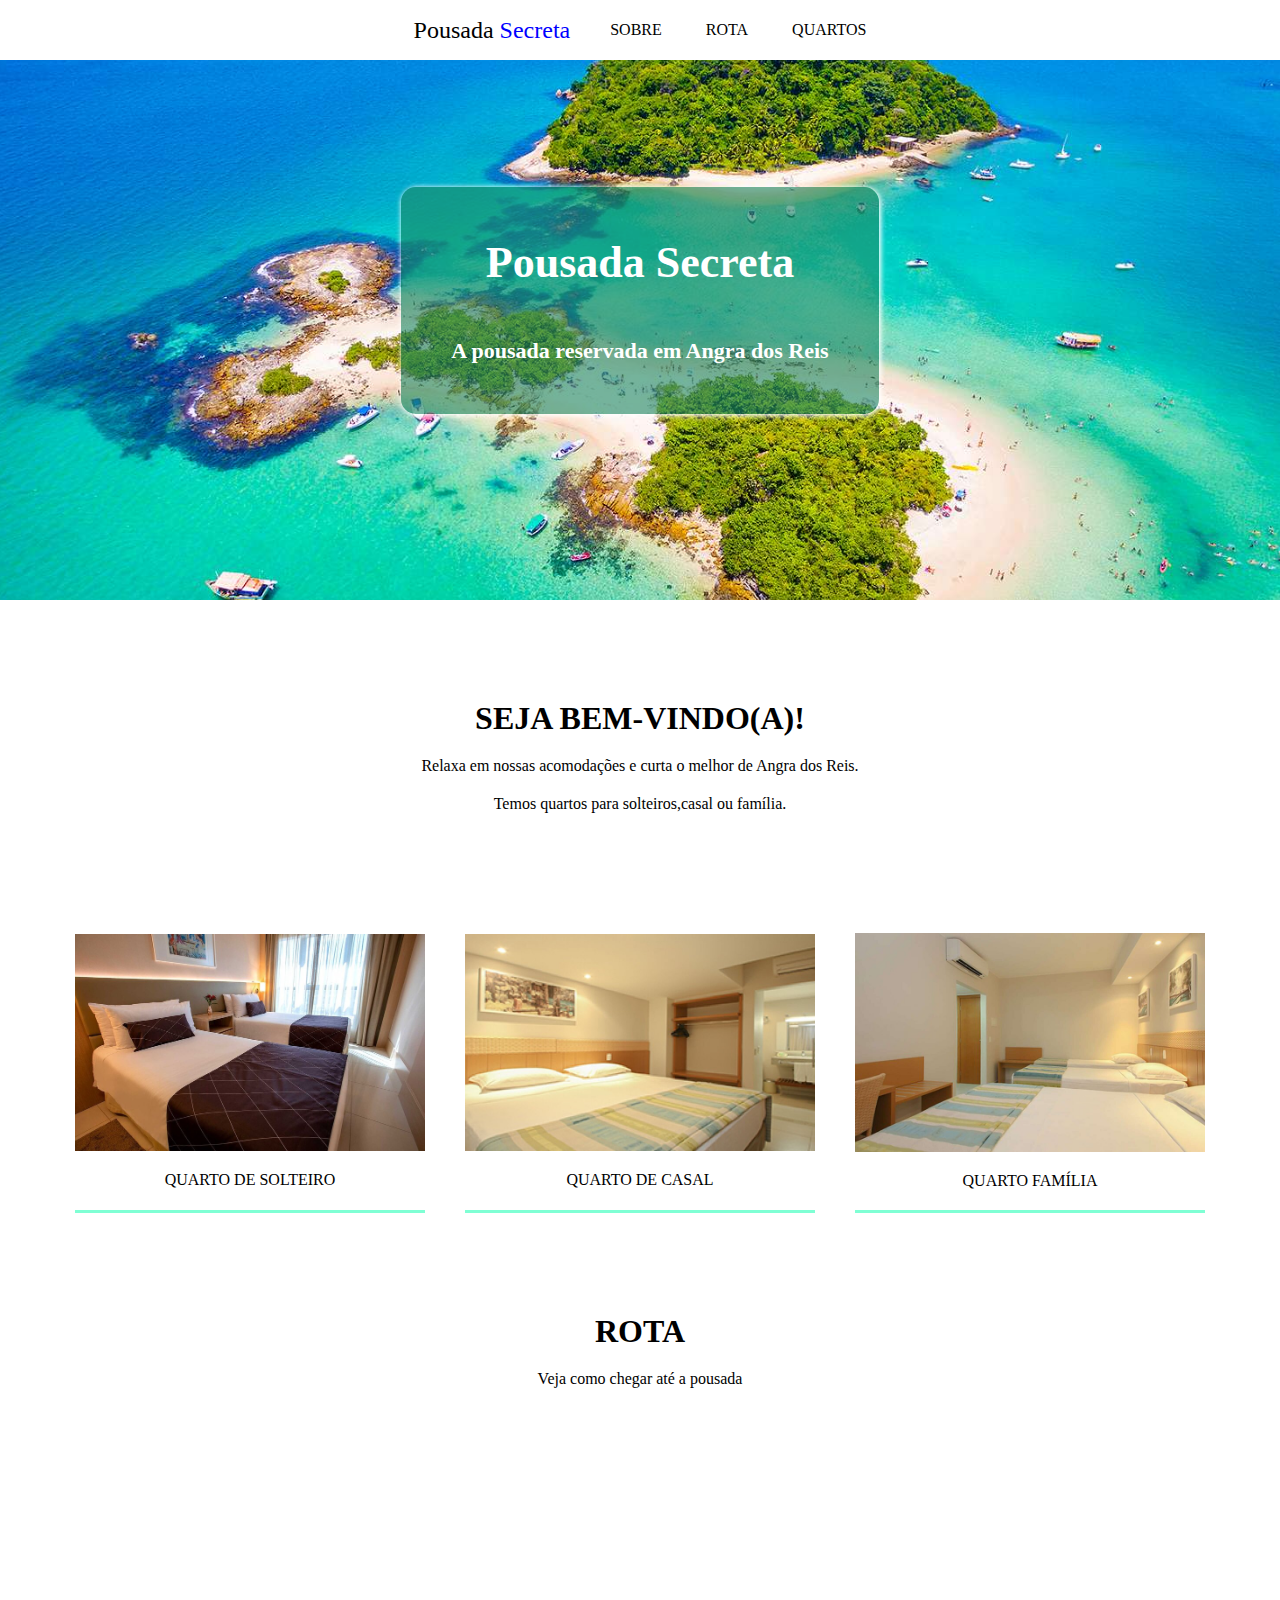
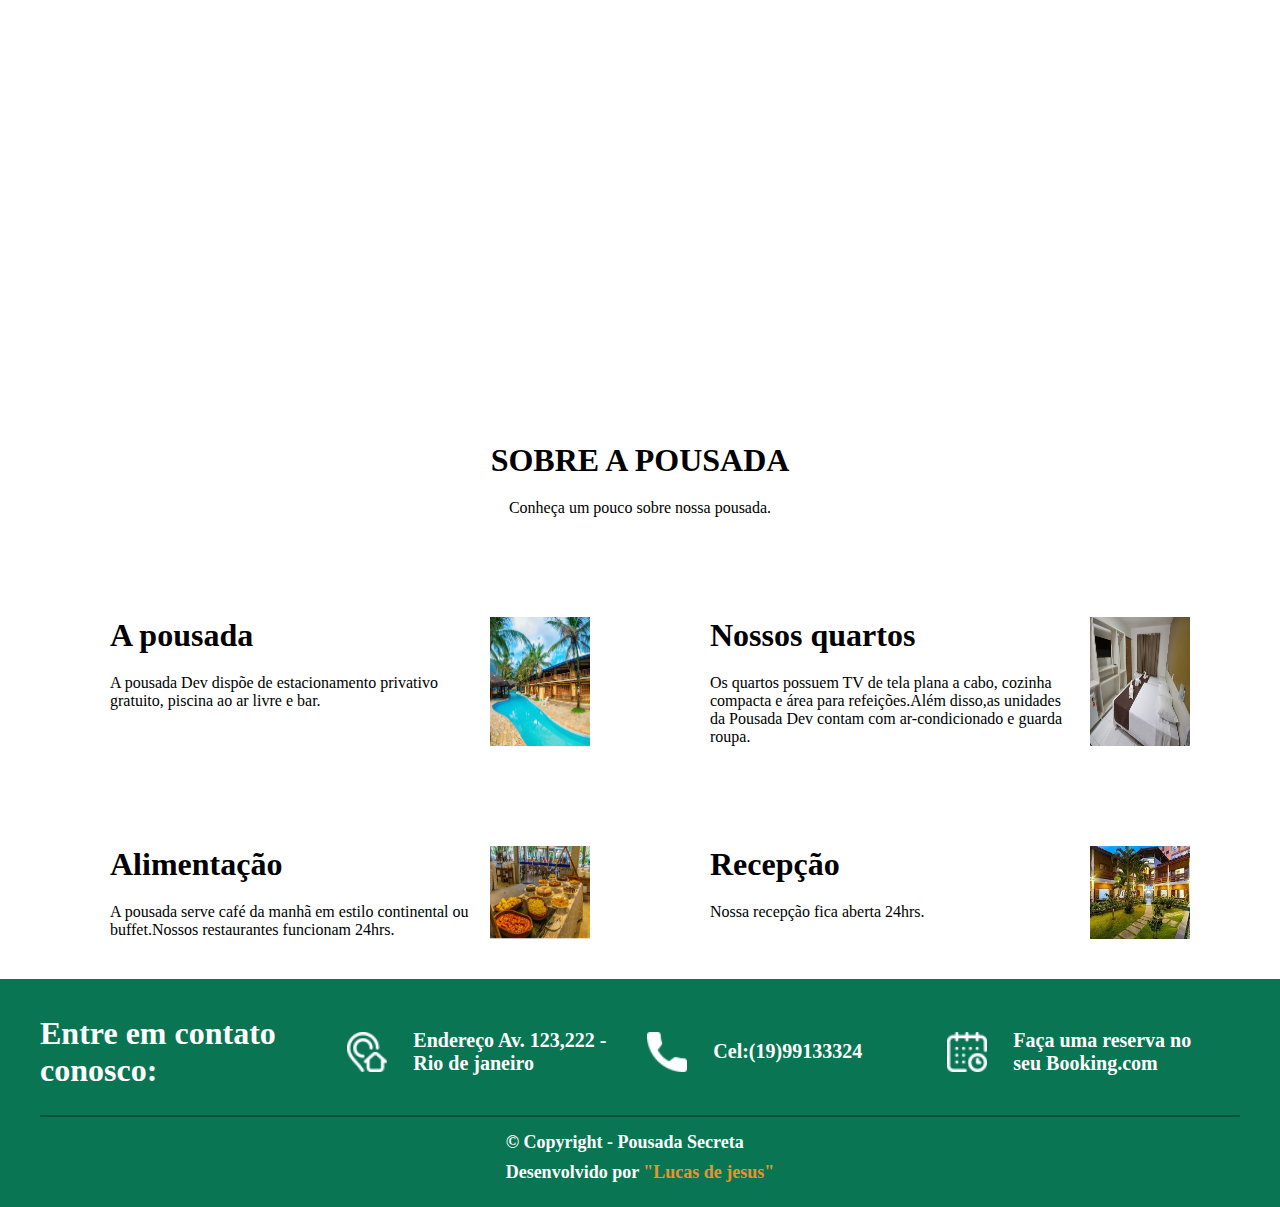
<file: index.html>
<!DOCTYPE html>
<html lang="pt-br">
<head>
    <meta charset="UTF-8">
    <meta name="viewport" content="width=device-width, initial-scale=1.0">
    <title>Pousada Secreta</title>
    <link rel="stylesheet" href="css home/style.css">
    <link rel="stylesheet" href="https://fonts.googleapis.com/css2?family=Source+Sans+Pro:ital,wght@0,200;0,300;0,400;0,600;0,700;0,900;1,200;1,300;1,400;1,600;1,700;1,900&display=swap">
</head>
<body>
    <header class="topo">
        <div class="container-topo">
            <div class="logo-link"><a  href="index.html">Pousada <span class="texto-azul">Secreta</span></a></div>
            <na class="links">
                <a class="link" href="#sobre">SOBRE</a>
                <a class="link" href="#rota">ROTA</a>
                <a class="link" href="quartos.html">QUARTOS</a>
            </na>
        </div>
    </header>
    <div class="conteudo">
        <div class="banner">
            <div class="box-banner">
                <h1>Pousada Secreta</h1>
                <p>A pousada reservada em Angra dos Reis</p>
            </div>
        </div>
        <div class="texto-inicial">
            <h1>SEJA BEM-VINDO(A)!</h1>
            <p>Relaxa em nossas acomodações e curta o melhor de Angra dos Reis.</p>
            <p>Temos quartos para solteiros,casal ou família.</p>
        </div>
        <div class="quartos">
            <div class="bloco-quarto">
                <img src="assets/quarto-solteiro1.jpg" alt="Quarto para solteiro" title="Quarto de solteiro">
                <div><a class="link" href="quartos.html#solteiro">QUARTO DE SOLTEIRO</a></div>
            </div>
            <div class="bloco-quarto">
                <img src="assets/quarto-casal1.jpg" alt="Quarto para casal" title="Quarto para casal">
                <div><a class="link" href="quartos.html#casal">QUARTO DE CASAL</a></div>
            </div>
            <div class="bloco-quarto">
                <img src="assets/quarto-familia1.jpg" alt="Quarto para família" title="Quarto para família">
                <div><a class="link" href="quartos.html#familia">QUARTO FAMÍLIA</a></div>
            </div>
        </div>
        <div id="rota" class="texto-inicial">
            <h1>ROTA</h1>
            <p>Veja como chegar até a pousada</p>
        </div>
        <div class="localizacao">
            <iframe src="https://www.google.com/maps/embed?pb=!1m18!1m12!1m3!1d469934.02758808935!2d-44.635920938049715!3d-23.047274792092356!2m3!1f0!2f0!3f0!3m2!1i1024!2i768!4f13.1!3m3!1m2!1s0x9c5253944d458d%3A0xd96796845bd7fd3!2sAngra%20dos%20Reis%2C%20RJ!5e0!3m2!1spt-BR!2sbr!4v1689640713981!5m2!1spt-BR!2sbr" width="600" height="450" style="border:0;" allowfullscreen="" loading="lazy" referrerpolicy="no-referrer-when-downgrade"></iframe>
        </div>
        <div id="sobre" class="texto-inicial">
            <h1>SOBRE A POUSADA</h1>
            <p>Conheça um pouco sobre nossa pousada.</p>
        </div>
        <div class="container-sobre">
            <div class="container-sobre-blocos">
                <div>
                    <h1>A pousada</h1>
                    <p>A pousada Dev dispõe de estacionamento privativo gratuito, piscina ao ar livre e bar.</p>
                </div>
                <img src="assets/img1.jpg" alt="Fotografia da pousada(Paradisíaca)">
            </div>
            <div class="container-sobre-blocos">
                <div>
                    <h1>Nossos quartos</h1>
                    <p>Os quartos possuem TV de tela plana a cabo, cozinha compacta e área para refeições.Além disso,as unidades da Pousada Dev contam com ar-condicionado e guarda roupa.</p>
                </div>
                <img src="assets/img2.jpg" alt="Fotografia de um quarto de hóspede">
            </div>
            <div class="container-sobre-blocos">
                <div>
                    <h1>Alimentação</h1>
                    <p>A pousada serve café da manhã em estilo continental ou buffet.Nossos restaurantes funcionam 24hrs.</p>
                </div>
                <img src="assets/img3.jpg" alt="Foto de comidas variadas em uma mesa.">
            </div>
            <div class="container-sobre-blocos">
                <div>
                    <h1>Recepção</h1>
                    <p>Nossa recepção fica aberta 24hrs.</p>
                </div>
                <img src="assets/img5.jpg" alt="">
            </div>
        </div>
    </div>
    <div class="rodape">
        <div class="container-rodape">
            <div class="container-dados">
                <div><h1>Entre em contato conosco:</h1></div>
                <div class="endereco"><img src="assets/icones/endereco.png" alt=""><a href="https://www.google.com/maps/place/Angra+dos+Reis,+RJ/@-23.0069216,-44.4585929,11z/data=!4m16!1m9!4m8!1m0!1m6!1m2!1s0x9c5253944d458d:0xd96796845bd7fd3!2sAngra+dos+Reis+RJ!2m2!1d-44.3185172!2d-23.0069216!3m5!1s0x9c5253944d458d:0xd96796845bd7fd3!8m2!3d-23.0069216!4d-44.3185172!16s%2Fg%2F1ymvznmww?entry=ttu">Endereço Av. 123,222 - Rio de janeiro</a></div>
                <div class="tel"><img src="assets/icones/telefone.png" alt=""><a href="">Cel:(19)99133324</a></div>
                <div class="boking"><img src="assets/icones/calendario.png" alt=""><a href="https://www.booking.com/country/br.pt.html?aid=1874421;label=br-A_S2HgeSm6rq3OxXZtCTbQS494963395901:pl:ta:p1:p2:ac:ap:neg:fi:tikwd-324548288040:lp1031605:li:dec:dm:ppccp=UmFuZG9tSVYkc2RlIyh9YYriJK-Ikd_dapD4xtTIyvU;ws=&gclid=Cj0KCQjwzdOlBhCNARIsAPMwjbyEr3-Fu_fTjANx95tuApS96QPupiNMebzUNLMHXjmFpnMoNW3v0-IaAiLVEALw_wcB">Faça uma reserva no seu Booking.com</a></div>
            </div>
            <div class="texto-rodape">
                <p>© Copyright - Pousada Secreta</p>
                <p>Desenvolvido por <span>"Lucas de jesus"</span></p>
            </div>
        </div>
    </div>
</body>
</html>
</file>
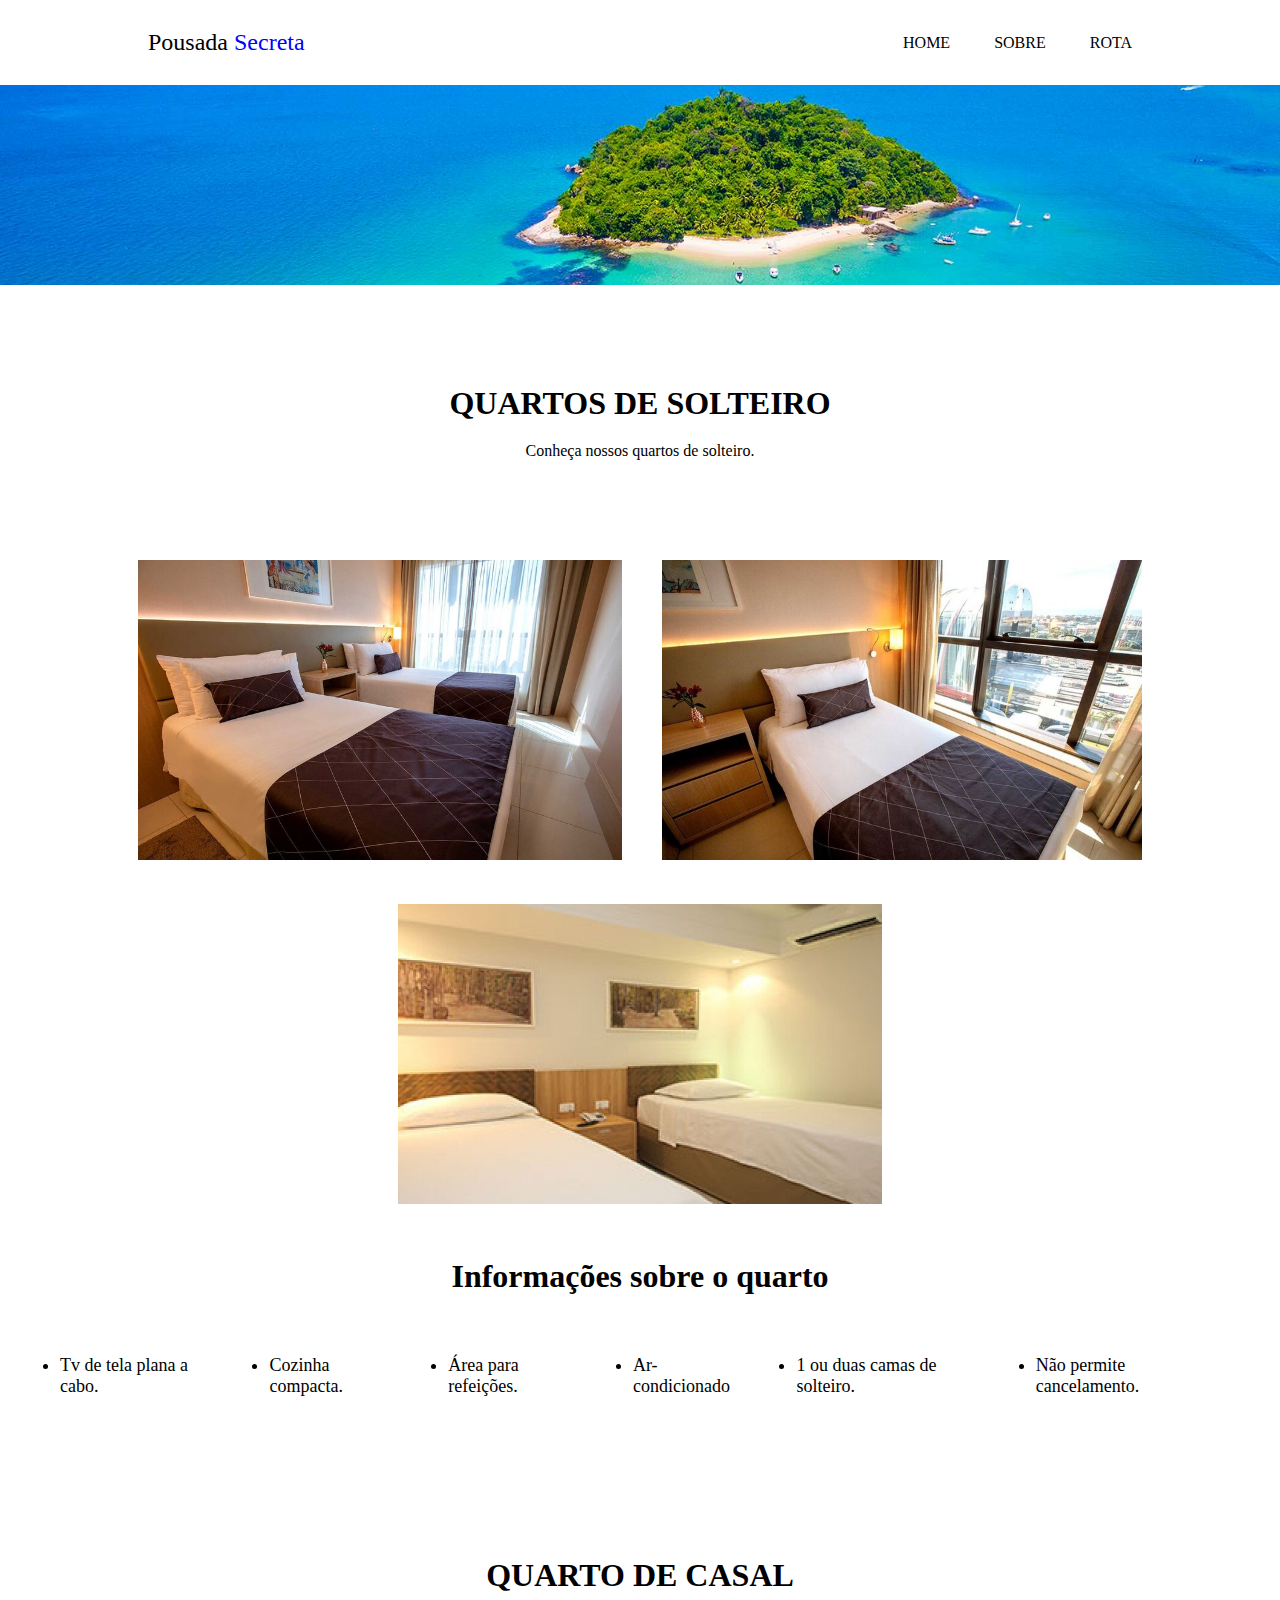
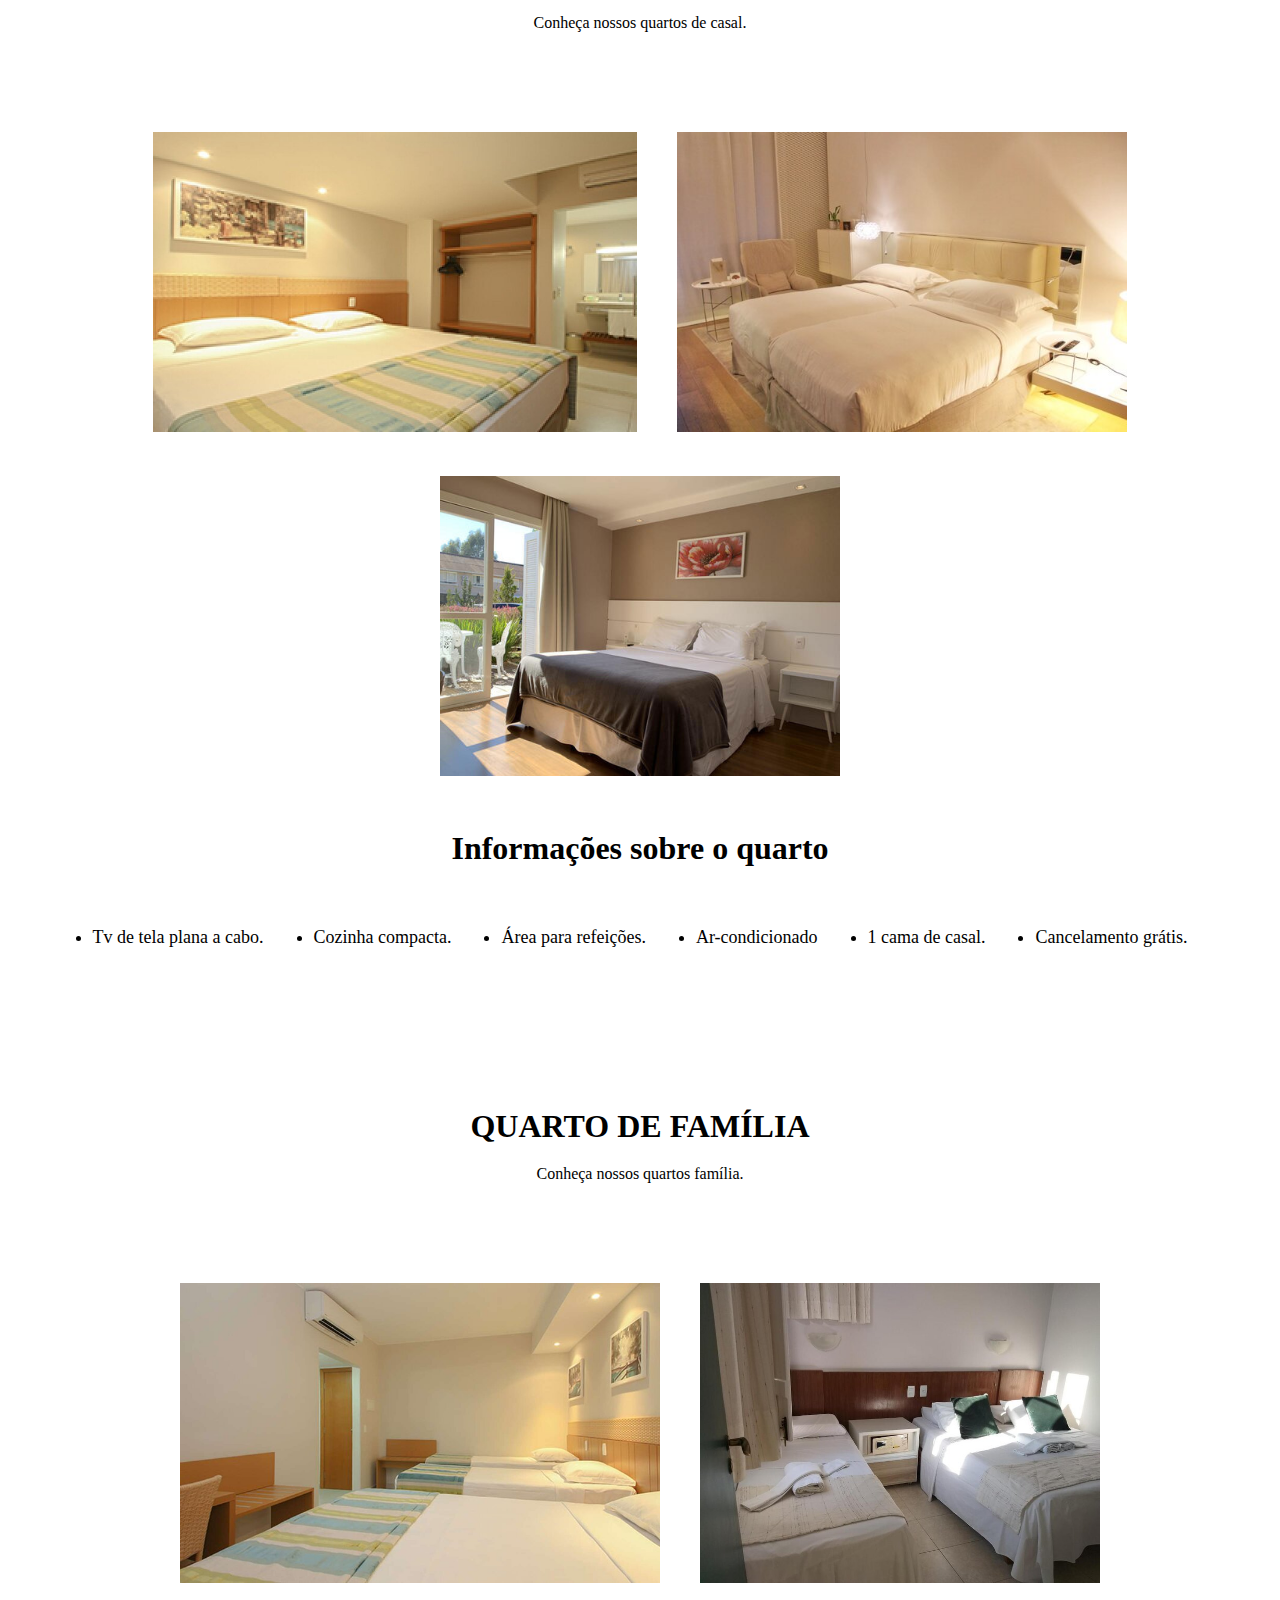
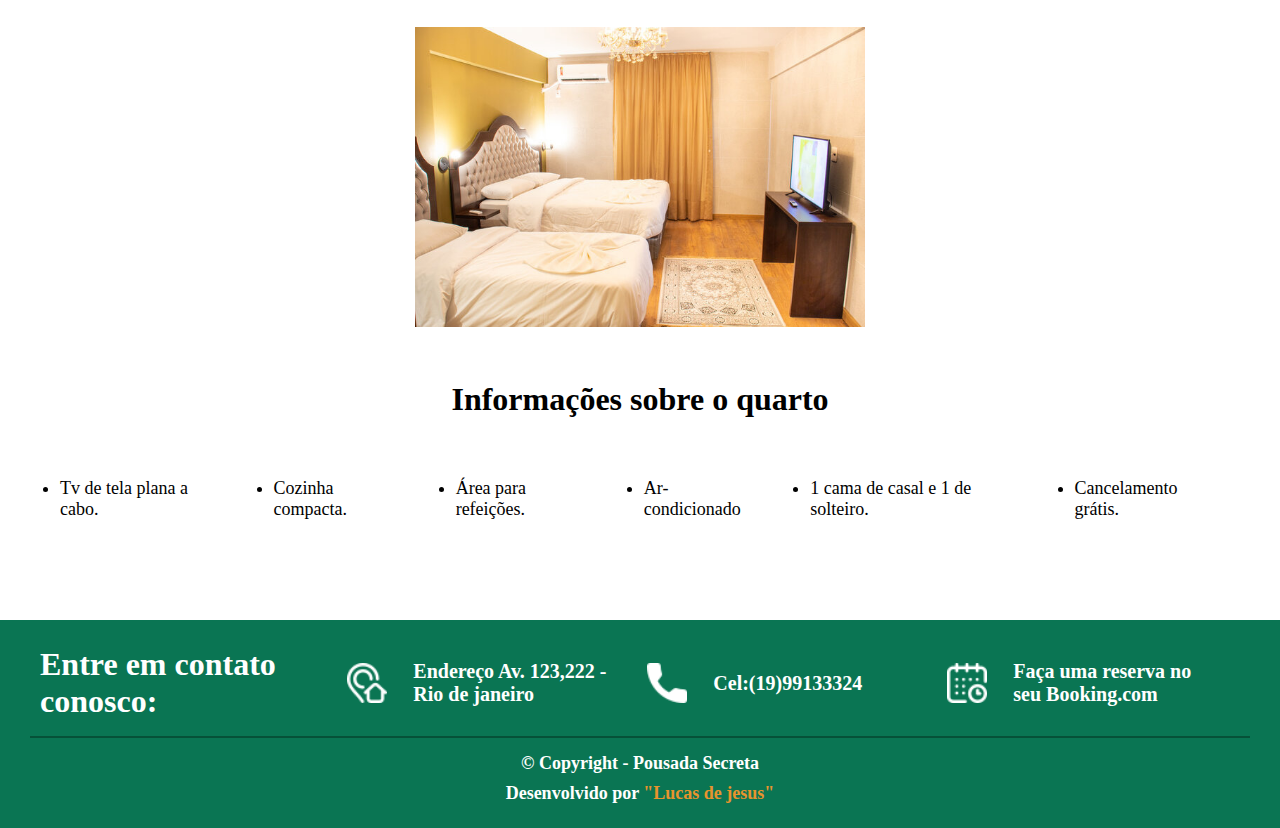
<file: quartos.html>
<!DOCTYPE html>
<html lang="pt-br">
<head>
    <meta charset="UTF-8">
    <meta name="viewport" content="width=device-width, initial-scale=1.0">
    <title>Quartos - Pousada Secreta</title>
    <link rel="stylesheet" href="css quartos/quartos.css">
    <link rel="stylesheet" href="https://fonts.googleapis.com/css2?family=Source+Sans+Pro:ital,wght@0,200;0,300;0,400;0,600;0,700;0,900;1,200;1,300;1,400;1,600;1,700;1,900&display=swap">
</head>
<body>
    <div class="topo">
        <div class="container-topo">
            <a class="logo-link" href="index.html">Pousada <span class="texto-azul">Secreta</span></a>
            <div class="links">
                <a class="link" href="index.html">HOME</a>
                <a class="link" href="index.html#sobre">SOBRE</a>
                <a class="link" href="index.html#rota">ROTA</a>
            </div>
        </div>
    </div>
    <div >
        <div class="banner-parallax">
        </div>
        <div id="solteiro" class="texto-inicial">
            <h1>QUARTOS DE SOLTEIRO</h1>
            <p>Conheça nossos quartos de solteiro.</p>
        </div>
        <div class="quartos">
            <div>
                <img src="assets/quarto-solteiro1.jpg" alt="Quarto de solteiro 1">
            </div>
            <div>
                <img src="assets/quarto-solteiro2.jpg" alt="Quarto de solteiro 2">
            </div>
            <div>
                <img src="assets/quarto-solteiro3.jpg" alt="Quarto de solteiro 3">
            </div>
        </div>
        <div class="bloco-lista">
            <h1>Informações sobre o quarto</h1>
            <div class="lista">
                <ul type="disc">
                    <li>Tv de tela plana a cabo.</li>
                    <li>Cozinha compacta.</li>
                    <li>Área para refeições.</li>
                    <li>Ar-condicionado</li>
                    <li>1 ou duas camas de solteiro.</li>
                    <li>Não permite cancelamento.</li>
                </ul>
            </div>
        </div>
        <div id="casal" class="texto-inicial">
            <h1>QUARTO DE CASAL</h1>
            <p>Conheça nossos quartos de casal.</p>
        </div>
        <div class="quartos">
            <div>
                <img src="assets/quarto-casal1.jpg" alt="Quarto de casal 1">
            </div>
            <div>
                <img src="assets/quarto-casal2.jpg" alt="Quarto de casal 2">
            </div>
            <div>
                <img src="assets/quarto-casal3.jpg" alt="Quarto de casal 3">
            </div>
        </div>
        <div class="bloco-lista">
            <h1>Informações sobre o quarto</h1>
            <div class="lista">
                <ul type="disc">
                    <li>Tv de tela plana a cabo.</li>
                    <li>Cozinha compacta.</li>
                    <li>Área para refeições.</li>
                    <li>Ar-condicionado</li>
                    <li>1 cama de casal.</li>
                    <li>Cancelamento grátis.</li>
                </ul>
            </div>
        </div>
        <div id="familia" class="texto-inicial">
            <h1>QUARTO DE FAMÍLIA</h1>
            <p>Conheça nossos quartos família.</p>
        </div>
        <div class="quartos">
            <div>
                <img src="assets/quarto-familia1.jpg" alt="Quarto família 1">
            </div>
            <div>
                <img src="assets/quarto-familia2.jpg" alt="Quarto família 2">
            </div>
            <div>
                <img src="assets/quarto-familia3.jpg" alt="Quarto família 3">
            </div>
        </div>
        <div class="bloco-lista">
            <h1>Informações sobre o quarto</h1>
            <div class="lista">
                <ul type="disc">
                    <li>Tv de tela plana a cabo.</li>
                    <li>Cozinha compacta.</li>
                    <li>Área para refeições.</li>
                    <li>Ar-condicionado</li>
                    <li>1 cama de casal e 1 de solteiro.</li>
                    <li>Cancelamento grátis.</li>
                </ul>
            </div>
        </div>
    </div>
    <div class="rodape">
        <div class="container-rodape">
            <div class="container-dados">
                <div><h1>Entre em contato conosco:</h1></div>
                <div class="endereco"><img src="assets/icones/endereco.png" alt=""><a href="https://www.google.com/maps/place/Angra+dos+Reis,+RJ/@-23.0069216,-44.4585929,11z/data=!4m16!1m9!4m8!1m0!1m6!1m2!1s0x9c5253944d458d:0xd96796845bd7fd3!2sAngra+dos+Reis+RJ!2m2!1d-44.3185172!2d-23.0069216!3m5!1s0x9c5253944d458d:0xd96796845bd7fd3!8m2!3d-23.0069216!4d-44.3185172!16s%2Fg%2F1ymvznmww?entry=ttu">Endereço Av. 123,222 - Rio de janeiro</a></div>
                <div class="tel"><img src="assets/icones/telefone.png" alt=""><a>Cel:(19)99133324</a></div>
                <div class="boking"><img src="assets/icones/calendario.png" alt=""><a href="https://www.booking.com/country/br.pt.html?aid=1874421;label=br-A_S2HgeSm6rq3OxXZtCTbQS494963395901:pl:ta:p1:p2:ac:ap:neg:fi:tikwd-324548288040:lp1031605:li:dec:dm:ppccp=UmFuZG9tSVYkc2RlIyh9YYriJK-Ikd_dapD4xtTIyvU;ws=&gclid=Cj0KCQjwzdOlBhCNARIsAPMwjbyEr3-Fu_fTjANx95tuApS96QPupiNMebzUNLMHXjmFpnMoNW3v0-IaAiLVEALw_wcB">Faça uma reserva no seu Booking.com</a></div>
            </div>
            <div class="texto-rodape">
                <p>© Copyright - Pousada Secreta</p>
                <p>Desenvolvido por <span>"Lucas de jesus"</span></p>
            </div>
        </div>
    </div>
</body>
</html>
</file>
<file: css home/style.css>
body{
    font-family: 'Source Sans Pro' sans-serif;
}

*{
    margin: 0;
    padding: 0;
    box-sizing: border-box;
}


/* TOPO */

.texto-azul{
    color: blue;
}

.topo{
    display: flex;
    align-items: center;
    justify-content: center;
    width: 100%;
    height: 60px;
    padding: 20px;
    position: fixed;
    background-color: rgb(255, 255, 255);
}

.container-topo{
    max-width: 1024px;
    margin: 0px auto;
    display: flex;
    justify-content: space-between;
    align-items: center;
    flex-wrap: wrap;
}

a{
    text-decoration: none;
    color: black;
    margin: 20px;
}

.link:hover{
    color: blue;
}

.logo-link{
    font-size: 24px;
    transition: .5s;
}
.logo-link:hover{
    transform: scale(1.05);
}

/* CONTEUDO BANNER */


.banner{
    background-image: url("../assets/img-fundo.jpg");
    background-size: cover;
    background-position: center;
    width: 100%;
    height: 600px;
    background-attachment: fixed;
    display: flex;
    align-items: center;
    justify-content: center;
}

.box-banner{
    box-shadow: 1px 1px 5px 1px white;
    color: white;
    font-weight: bold;
    padding: 50px;
    background-color: rgba(28, 135, 99, 0.608);
    font-size: 22px;
    text-align: center;
    border-radius: 15px;
}



.box-banner p{
    margin-top: 50px;
}


.texto-inicial{
    display: flex;
    flex-direction: column;
    align-items: center;
    padding: 100px 0px;
}

.texto-inicial p {
    margin-top: 20px;
}


.quartos{
    display: flex;
    justify-content: center;
    gap: 40px;
    
}

.quartos div img{
    width: 350px;
}

 .bloco-quarto {
    border-bottom: 3px solid aquamarine;
    padding: 20px 0px;
    display: flex;
    flex-direction: column;
    align-items: center;
    justify-content: center;
}

.bloco-quarto div {
    margin-top: 20px;
}

.quartos {
    display: flex;
}


.localizacao iframe{
    width: 100%;
}

.container-sobre{
    display: flex;
    flex-wrap: wrap;
    justify-content: center;
    gap: 100px;
}

.container-sobre-blocos img{
    width: 100px;
    height: auto;
}

.container-sobre-blocos{
    display: flex;
    
}

.container-sobre-blocos div{
    width: 400px;
    padding: 0px 20px;
}

.container-sobre-blocos div p{
    margin-top: 20px;
}


/* RODAPE  */




.rodape{
    width: 100%;
    background-color: rgb(10, 117, 83);
    padding: 10px 0px;
    margin: 40px 0px 0px 0px;
    display: flex;
    flex-direction: column;
    justify-content: center;
    align-items: center;
    color: white;
}

.container-dados{
    display: flex;
    justify-content: space-between;
    align-items: center;
    border-bottom: 2px solid rgb(6, 81, 56);
    padding: 20px 0px;
    flex-wrap: wrap;
}

.container-dados  img{
    width: 40px;
    height: 40px;
    
}

.container-dados div{
    width: 300px;
    display: flex;
    align-items: center;
    justify-content: space-evenly;
}


.container-dados p{
    font-weight: bold;
    font-size: 18px;
    margin: 0px 5px;
}



.container-rodape{
    display: flex;
    flex-direction: column;
    align-items: center;
}

.texto-rodape{
    line-height: 30px;
    font-weight: bold;
    font-size: 18px;
    padding: 10px 0px;
}

.texto-rodape span{
    color: rgb(232, 148, 45);
}

.container-dados h1{
    width: 300px;
    color: white;
}

.container-dados a{
    color: white;
    font-size: 20px;
    font-weight: bold;
    width: 200px;

}

/* Responsividade */

@media only screen and (min-width: 769px) and (max-width: 1200px){
    .quartos{
        flex-wrap: wrap;
    }

    .lista
}


@media only screen and (min-width: 481px) and (max-width: 768px){
    .container-topo{
        display: flex;
        flex-direction: column;
        align-items: center;
        justify-content: center;
        margin: 0px auto;
        row-gap: 10px;
    }

    .topo{
        display: flex;
        align-items: center;
        justify-content: center;
    }

    .quartos{
        flex-wrap: wrap;
    }

    
}


@media only screen and (min-width: 320px) and (max-width: 480px){
    
   
    
    .container-topo{
        width: 100%;
        display: flex;
        flex-direction: column;
        align-items: center;
        justify-content: center;
        gap: 10px;
    }

    .logo-link{
        font-size: 20px;
    }

    .box-banner{
        margin: 10px;
    }


    .quartos{
        flex-wrap: wrap;
    }

    .texto-inicial{
        width: 100%;
        padding: 10px;
    }


    .container-dados{
        display: flex;
        justify-content: center;
        align-items: center;
        gap: 10px;
        margin: 10px;
        
    }

    

    .texto-inicial{
        margin: 20px;
    }

    iframe{
        width: 100%;
        padding: 10px;
    }

    .container-sobre-blocos{
        width: 100%;
        padding: 10px;
    }
    
    
}
</file>
<file: css quartos/quartos.css>
*{
    margin: 0;
    padding: 0;
    box-sizing: border-box;
}

body{
    font-family: 'Source Sans Pro' sans-serif;
}


/* TOPO */

.texto-azul{
    color: blue;
}

.topo{
    display: flex;
    align-items: center;
    justify-content: center;
    width: 100%;
    height: 85px;
    padding: 20px;
    
    background-color: rgb(255, 255, 255);
}

.container-topo{
    width: 100%;
    max-width: 1024px;
    display: flex;
    justify-content: space-between;
    align-items: center;
}

a{
    text-decoration: none;
    color: black;
    margin: 20px;
}

.link:hover{
    color: blue;
}

.logo-link{
    font-size: 24px;
    transition: .5s;
}

.logo-link:hover{
    transform: scale(1.05);
}


.banner-parallax{
    background-image: url("/assets/img-fundo.jpg");
    background-size: cover;
    width: 100%;
    height: 200px;
}

.texto-inicial{
    display: flex;
    flex-direction: column;
    align-items: center;
    padding: 100px 0px;
}

.texto-inicial p {
    margin-top: 20px;
}

.quartos{
    display: flex;
    justify-content: center;
    gap: 40px;
    
}

.quartos div img{
    width: 100%;
    height: 300px;
    transition: .3s;
}

.quartos div img:hover{
    transform: scale(1.03);
    border-radius: 20px;
    box-shadow: 2px 2px 5px 5px #0000005a;
}



.bloco-lista{
    text-align: center;
    margin-top: 50px;
}

.lista{
    display: flex;
    align-items: center;
    justify-content: center;
    padding: 60px;
    
}

.lista ul{
    display: flex;
    justify-content: center;
    gap: 50px;
    text-align: left;
}

.lista ul li{
    font-size: 18px;
}







/* RODAPE  */

.rodape{
    background-color: rgb(10, 117, 83);
    padding: 10px 0px;
    margin: 40px 0px 0px 0px;
    display: flex;
    flex-direction: column;
    justify-content: center;
    align-items: center;
    color: white;
}

.container-dados{
    display: flex;
    justify-content: space-between;
    align-items: center;
    border-bottom: 2px solid rgb(6, 81, 56);
    padding: 20px 0px;
    position: relative;
}

.container-dados  img{
    width: 40px;
    height: 40px;
}

.container-dados div{
    width: 300px;
    display: flex;
    align-items: center;
    justify-content: space-evenly;
}



.container-dados p{
    font-weight: bold;
    font-size: 18px;
    margin: 0px 5px;
}

.container-dados

.container-rodape{
    display: flex;
    flex-direction: column;
    align-items: center;
}

.texto-rodape{
    line-height: 30px;
    font-weight: bold;
    font-size: 18px;
    padding: 10px 0px;
}

.texto-rodape span{
    color: rgb(232, 148, 45);
}

.container-dados h1{
    width: 300px;
    color: white;
}

.container-dados a{
    color: white;
    font-size: 20px;
    font-weight: bold;
    width: 200px;
    
}


/* Responsividade */



@media only screen and (min-width: 769px) and (max-width: 1280px){
    .quartos{
        flex-wrap: wrap;
    }

    .container-dados{
        display: flex;
        flex-wrap: wrap;
        align-items: center;
        padding: 10px;
    }

    .texto-rodape{
        padding: 10px;
        text-align: center;
    }

    

    
    
}

@media only screen and (min-width: 481px) and (max-width: 768px){
    .container-topo{
            width: 100%;
            display: flex;
            flex-direction: column;
            align-items: center;
            justify-content: center;
    }

    .logo-link{
        font-size: 20px;
    }

    .box-banner{
        margin: 20px;
    }

    .quartos{
        flex-wrap: wrap;
    }

    .texto-inicial{
        width: 100%;
        padding: 10px;
        text-align: center;
    }

    ul{
        display: flex;
        flex-direction: column;
        text-align: center;
    }

   .container-dados{
    display: flex;
    flex-direction: column;
   }

   .quartos img{
     padding: 10px;
   }

}

@media only screen and (min-width: 320px) and (max-width: 480px){
    .container-topo{
        width: 100%;
        display: flex;
        flex-direction: column;
        align-items: center;
        justify-content: center;
        
    }

    .logo-link{
        font-size: 20px;
    }

    .box-banner{
        margin: 20px;
    }


    .quartos{
        flex-wrap: wrap;
    }

    
    .texto-inicial{
        width: 100%;
        padding: 10px;
        text-align: center;
    }

    ul{
        display: flex;
        flex-direction: column;
        text-align: center;
    }

   .container-dados{
    display: flex;
    flex-direction: column;
   }

   .quartos img{
     padding: 10px;
   }
    
}
</file>
